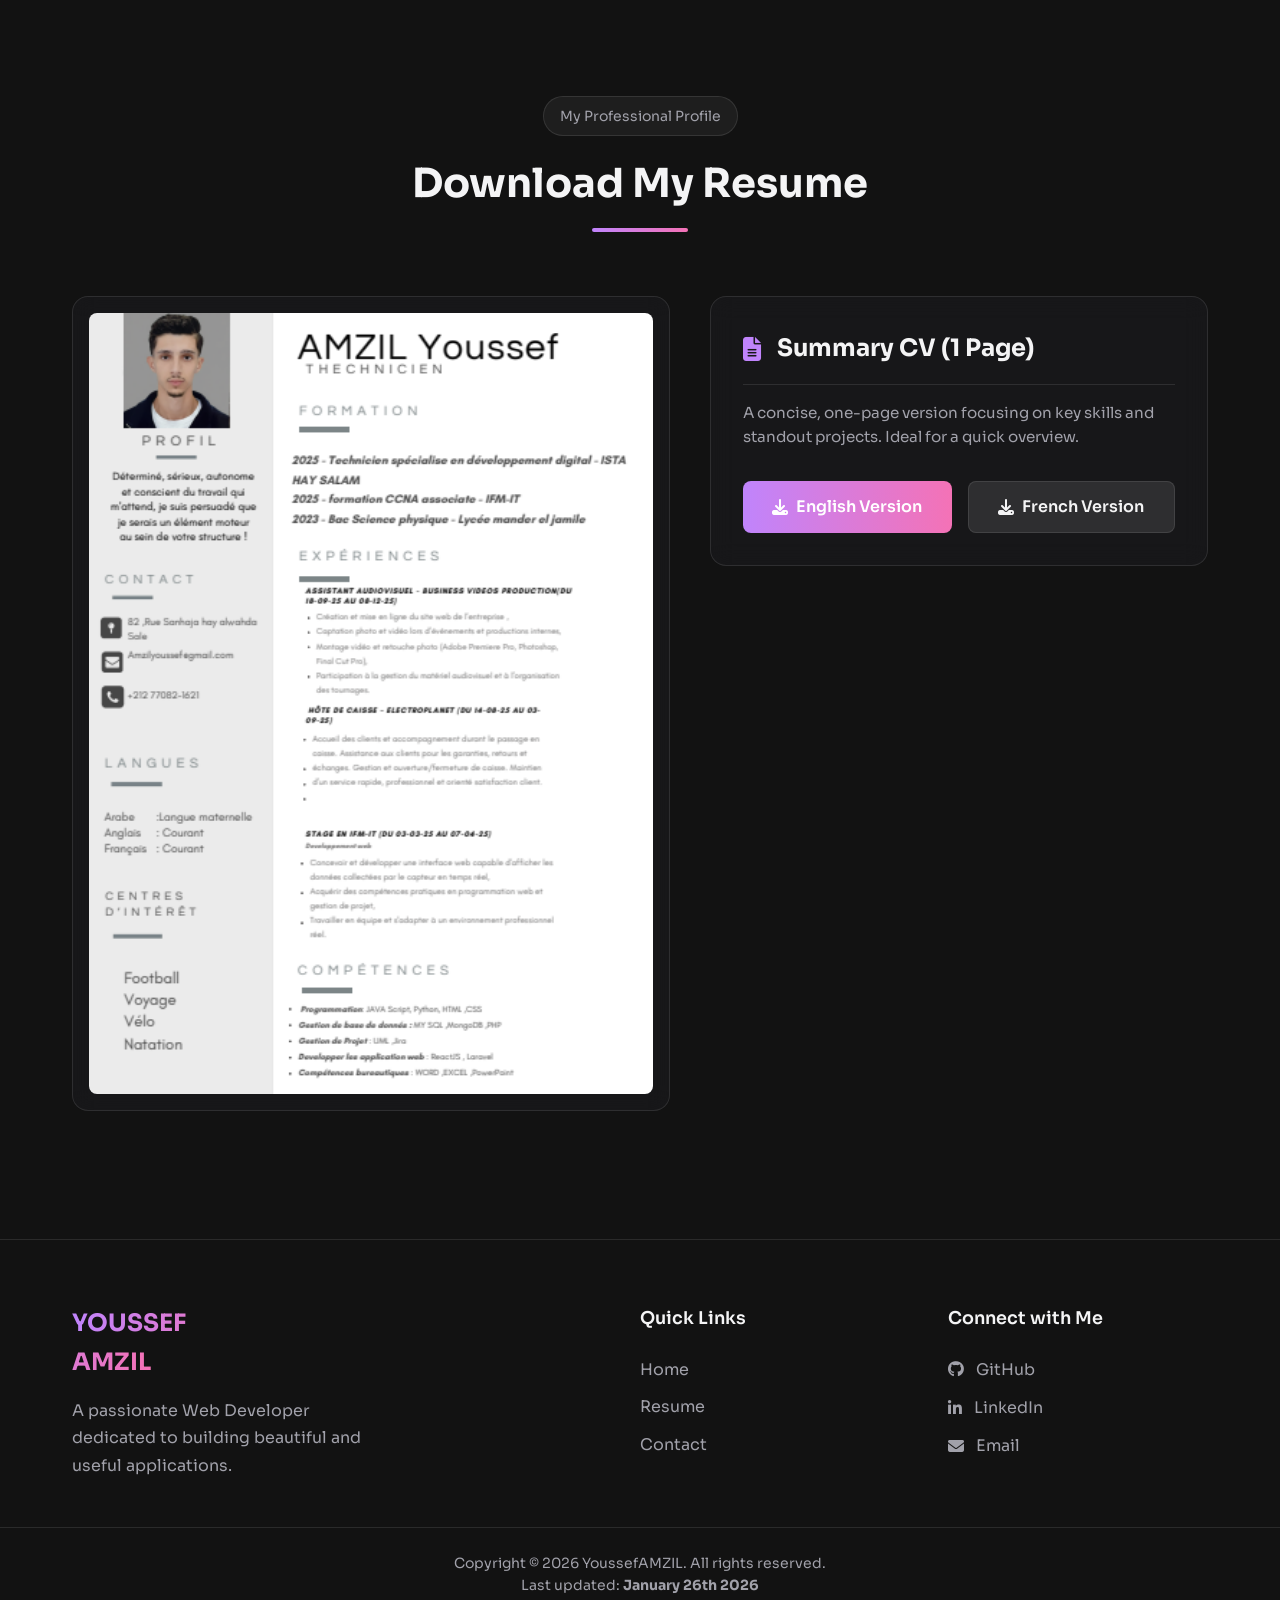
<file: download-resume.html>
<!DOCTYPE html>
<html lang="vi">

<head>
    <meta charset="UTF-8" />
    <meta name="viewport" content="width=device-width, initial-scale=1.0" />
    <title>Download Resume | Trần Hữu Đạt</title>
    <link rel="icon" type="image/png" href="assets/favicon.png" />

    <!-- Google Fonts -->
    <link rel="preconnect" href="https://fonts.googleapis.com">
    <link rel="preconnect" href="https://fonts.gstatic.com" crossorigin>
    <link href="https://fonts.googleapis.com/css2?family=Sora:wght@400;500;600;700;800&display=swap" rel="stylesheet">

    <!-- Link CSS -->
    <link rel="stylesheet" href="css/components/base.css" />
    <link rel="stylesheet" href="css/components/header.css" />
    <link rel="stylesheet" href="css/components/hero.css" />
    <link rel="stylesheet" href="css/components/music-player.css" />
    <link rel="stylesheet" href="css/components/sections.css" />
    <link rel="stylesheet" href="css/components/about.css" />
    <link rel="stylesheet" href="css/components/skills.css" />
    <link rel="stylesheet" href="css/components/projects.css" />
    <link rel="stylesheet" href="css/components/blog.css" />
    <link rel="stylesheet" href="css/components/experience.css" />
    <link rel="stylesheet" href="css/components/contact.css" />
    <link rel="stylesheet" href="css/components/animations.css" />
    <link rel="stylesheet" href="css/components/awards.css" />
    <link rel="stylesheet" href="css/components/footer.css" />
    <link rel="stylesheet" href="css/components/wakatime.css" />
    <link rel="stylesheet" href="css/components/featured-projects.css" />
    <link rel="stylesheet" href="css/components/interactive-skills.css" />
    <link rel="stylesheet" href="css/components/theme.css" />
    <link rel="stylesheet" href="css/resume-page.css" /> <!-- File CSS riêng cho trang này -->
    <link rel="stylesheet" href="https://cdnjs.cloudflare.com/ajax/libs/font-awesome/6.5.1/css/all.min.css">
</head>

<body>
   
    <div class="scroll-progress-bar"></div>

    
    <header class="main-header">
        <a class="logo" href="index.html"><span>AMZIL YOUSSEF</span></a>
        <div class="header-navigation">
            <nav class="main-nav">
                <a href="index.html#hero">Home</a>
                <a href="index.html#about">About</a>
                <a href="index.html#skills">Skills</a>
                <a href="project.html">Projects</a>
                <a href="index.html#experience">Experience</a>
                <a href="index.html#blog">Blog</a>
                <a href="index.html#contact">Contact</a>
                <span class="nav-indicator"></span>
            </nav>
            <a href="download-resume.html" class="resume-button is-active">Resume</a> 
            <button id="theme-toggle" class="theme-toggle-btn">
                <i class="fas fa-sun"></i>
                <i class="fas fa-moon"></i>
            </button>
        </div>
    </header>

    <main class="page-wrapper">
        <div class="container">
            <div class="section-header animate-on-scroll">
                <div class="section-badge">My Professional Profile</div>
                <h2 class="section-title">Download My Resume</h2>
                <div class="title-underline"></div>
            </div>

           
            <div class="resume-container">
               
                <div class="resume-preview glass-card animate-on-scroll">
                    <img src="assets/cv.PNG" alt="Preview of Youssef's Resume">
                </div>

                
                <div class="download-options animate-on-scroll">

                    
                    <div class="download-card glass-card">
                        <div class="download-header">
                            <i class="fas fa-file-alt"></i>
                            <h3>Summary CV (1 Page)</h3>
                        </div>
                        <p class="download-desc">A concise, one-page version focusing on key skills and standout
                            projects. Ideal for a quick overview.</p>
                        <div class="download-buttons">
                            <a href="assets/resume/Youssef AMZIL CV.pdf" class="btn btn-primary" download>
                                <i class="fas fa-download"></i> English Version
                            </a>
                            <a href="assets/resume/Youssef AMZIL CV.pdf" class="btn btn-secondary" download>
                                <i class="fas fa-download"></i> French Version
                            </a>
                        </div>
                    </div>

                    
                    <!-- <div class="download-card glass-card">
                        <div class="download-header">
                            <i class="fas fa-file-invoice"></i>
                            <h3>Full CV (Detailed)</h3>
                        </div>
                        <p class="download-desc">The comprehensive version, including all projects, experiences, and
                            achievements. Best for in-depth review.</p>
                        <div class="download-buttons">
                            <a href="assets/resume/TranHuuDat-Resume-Full.pdf" class="btn btn-secondary" download>
                                <i class="fas fa-download"></i> Download Full CV
                            </a>
                        </div>
                    </div> -->

<!-- 
                    <div class="download-card glass-card">
                        <div class="download-header">
                            <i class="fas fa-graduation-cap"></i>
                            <h3>Academic Transcripts</h3>
                        </div>
                        <p class="download-desc">Official academic records, including semester grades and cumulative GPA
                            reports.</p>
                        <div class="download-buttons">
                            <a href="assets/score/BangDiemHocKi-TranHuuDat.pdf" class="btn btn-primary" download>
                                <i class="fas fa-file-pdf"></i> Semester Grades
                            </a>
                            <a href="assets/score/BangDiemTichLuy-TranHuuDat.pdf" class="btn btn-secondary" download>
                                <i class="fas fa-file-pdf"></i> Cumulative GPA
                            </a>
                        </div>
                    </div> -->

                </div>
            </div>
        </div>
    </main>

    <!-- ====================================================== -->
    <!-- Music Player Widget -->
    <!-- ====================================================== -->
    <!-- <div class="music-player-widget">
        <img src="assets/song-cover.png" alt="Song Cover" class="song-cover" id="song-cover">
        <div class="song-info">
            <h4 id="song-title"></h4>
            <p id="song-artist"></p>
        </div>
        <div class="player-controls">
            
            <i class="fas fa-backward-step" id="prev-btn"></i>
            <i class="fas fa-pause" id="play-pause-btn"></i> >
            <i class="fas fa-forward-step" id="next-btn"></i>
        </div>
        <i class="fas fa-volume-high"></i> 
    </div> -->

    <!-- ====================================================== -->
    <!-- Footer  -->
    <!-- ====================================================== -->

    <footer class="main-footer">
        <div class="container footer-container">
           
            <div class="footer-column footer-about">
                <h3 class="footer-logo"><span>YOUSSEF AMZIL</span></h3>
                <p>A passionate Web Developer dedicated to building beautiful and useful applications.</p>
            </div>

       
            <div class="footer-column footer-links">
                <h4 class="footer-title">Quick Links</h4>
                <ul>
                    <li><a href="#hero">Home</a></li>
                    <li><a href="assets/resume/Youssef AMZIL CV.pdf" download>Resume</a></li>
                    <!-- <li><a href="#projects">Projects</a></li> -->
                    <li><a href="#contact">Contact</a></li>
                </ul>
            </div>

          
            <div class="footer-column footer-connect">
                <h4 class="footer-title">Connect with Me</h4>
                <ul>
                    <li><a href="https://github.com/Youssefamzil" target="_blank"><i class="fab fa-github"></i>
                            GitHub</a>
                    </li>
                    <li><a href="https://www.linkedin.com/in/youssef-amzil-37281131a" target="_blank"><i
                                class="fab fa-linkedin-in"></i>
                            LinkedIn</a></li>
                    <li><a href="mailto:amzilyucef@gmail.com"><i class="fas fa-envelope"></i> Email</a></li>
                </ul>
            </div>
        </div>

       
        <div class="footer-copyright">
            <div class="container">
                <p>Copyright © <span id="currentYear"></span> YoussefAMZIL. All rights reserved.</p>
                <p>Last updated: <b> January 26th 2026</b></p>
            </div>
        </div>
    </footer>

    <!-- Scripts -->
    <audio id="audio-source"></audio>
    <script src="js/playlist.js"></script>
    <script src="js/scripts.js"></script>
</body>

</html>
</file>
<file: css/components/base.css>
/* ====================================================== */
/* --- BIẾN MÀU VÀ THIẾT LẬP CHUNG --- */
/* ====================================================== */
:root {
    /* Bảng màu mới */
    --bg-dark: #121212;
    --bg-card: rgba(28, 28, 31, 0.6);
    --border-color: rgba(255, 255, 255, 0.1);
    --text-primary: #f4f4f5;
    --text-secondary: #a1a1aa;
    --gradient-purple: #c084fc;
    --gradient-pink: #f472b6;
    --gradient-green: #4ade80;
    --gradient-yellow: #facc15;
    --resume-button-bg: var(--gradient-green);
}

/* === BỔ SUNG: BIẾN MÀU CHO LIGHT MODE === */
body.light-mode {
    background-color: var(--bg-dark); /* Explicitly set background */
    --bg-dark: #f5f5f5;
    --bg-card: rgba(255, 255, 255, 0.8);
    --border-color: rgba(0, 0, 0, 0.1);
    --text-primary: #212121;
    --text-secondary: #5f5f5f;
    --resume-button-bg: #18181b;
    /* Nút resume nền đen chữ trắng */
}

* {
    margin: 0;
    padding: 0;
    box-sizing: border-box;
}

html {
    scroll-behavior: smooth;
}

body {
    background-color: var(--bg-dark);
    color: var(--text-primary);
    /* Font mới */
    font-family: 'Sora', sans-serif;
    line-height: 1.6;
    overflow-x: hidden;
}

a {
    color: var(--text-primary);
    text-decoration: none;
    transition: color 0.3s ease;
}

a:hover {
    color: var(--gradient-purple);
}

.container {
    max-width: 1200px;
    margin: 0 auto;
    padding: 0 2rem;
}

/* Helper class cho hiệu ứng kính mờ */
.glass-card {
    background: var(--bg-card);
    backdrop-filter: blur(12px);
    -webkit-backdrop-filter: blur(12px);
    border: 1px solid var(--border-color);
    border-radius: 1rem;
    padding: 1.5rem;
    transition: transform 0.3s ease, box-shadow 0.3s ease;
}

.glass-card:hover {
    transform: translateY(-5px);
    box-shadow: 0 8px 30px rgba(0, 0, 0, 0.2);
}
</file>
<file: css/components/header.css>
/* ====================================================== */
/* --- THANH TIẾN TRÌNH & HEADER --- */
/* ====================================================== */
.scroll-progress-bar {
    position: fixed;
    top: 0;
    left: 0;
    height: 4px;
    background: linear-gradient(to right, var(--gradient-purple), var(--gradient-pink));
    width: 0%;
    z-index: 1000;
    transition: width 0.1s linear;
}

.main-header {
    position: fixed;
    top: 1.5rem;
    left: 50%;
    z-index: 999;

    width: 80%;
    max-width: 1100px;

    background: rgba(24, 24, 27, 0.8);
    backdrop-filter: blur(10px);
    border: 1px solid var(--border-color);
    border-radius: 9999px;
    padding: 0.75rem 1.5rem;
    display: flex;
    align-items: center;

    /* === THAY ĐỔI DÒNG NÀY === */
    justify-content: center;
    /* Căn giữa tất cả các mục */

    gap: 2rem;
    /* Tăng khoảng cách giữa logo và khối nav */
    opacity: 0;
    transform: translate(-50%, -100px);
    transition: opacity 0.5s ease-out, transform 0.5s ease-out;
}

/* === THAY ĐỔI LOGO THEO THIẾT KẾ MỚI === */
.logo {
    font-weight: bold;
    font-size: 1.25rem;
    color: var(--text-primary);
    /* Chuyển màu gradient sang một phần của tên */
    background: linear-gradient(to right, #a855f7, #ec4899);
    /* Tím-Hồng */
    -webkit-background-clip: text;
    -webkit-text-fill-color: transparent;
}


/* === THÊM KHỐI NÀY === */
.header-navigation {
    display: flex;
    align-items: center;
    gap: 1rem;
    /* Khoảng cách giữa nav và nút resume */
}

/* Các style khác cho .main-nav, .resume-button... giữ nguyên */


.main-header.visible {
    opacity: 1;
    transform: translateX(-50%);
}

.logo {
    font-weight: bold;
    font-size: 1.25rem;
    text-decoration: none;
    color: var(--text-primary);
}

.logo span {
    background: linear-gradient(to right, var(--gradient-purple), var(--gradient-pink));
    -webkit-background-clip: text;
    -webkit-text-fill-color: transparent;
}

.main-nav {
    position: relative;
}

.main-nav a {
    position: relative;
    z-index: 1;
    /* Đảm bảo link luôn nằm trên indicator */
    padding: 0.5rem 0.75rem;
    color: var(--text-secondary);
    text-decoration: none;
    font-size: 0.875rem;
    transition: color 0.3s;
}

.main-nav a:hover {
    color: var(--text-primary);
}

.main-nav a.is-active {
    /* Thêm một class để highlight text khi active */
    color: var(--text-primary);
}

/* Style cho vạch active di chuyển */
.nav-indicator {
    position: absolute;
    bottom: 0;
    left: 0;
    /* JS sẽ cập nhật giá trị này */
    height: 100%;
    background-color: rgba(0, 247, 255, 0.1);
    border-radius: 9999px;
    z-index: 0;
    transition: all 0.5s cubic-bezier(0.23, 1, 0.32, 1);
    /* Hiệu ứng mượt mà */
    opacity: 0;
    /* Ban đầu ẩn đi */
}

.resume-button {
    background: var(--resume-button-bg);
    color: #121212;
    padding: 0.5rem 1rem;
    border-radius: 9999px;
    text-decoration: none;
    font-size: 0.875rem;
    font-weight: 600;
    transition: transform 0.2s;
}

.resume-button:hover {
    transform: scale(1.05);
}
</file>
<file: css/components/hero.css>
/* ====================================================== */
/* --- HERO SECTION (LAYOUT ĐÃ SỬA LỖI) --- */
/* ====================================================== */
.hero-section {
    min-height: 100vh;
    display: flex;
    align-items: center;
    justify-content: center;
    position: relative;
    padding-top: 8rem;
}

.hero-background {
    position: absolute;
    inset: 0;
    background-image: url('../../assets/pexels-negativespace-160107.jpg');
    /* ĐỔI TÊN ẢNH NỀN */
    background-size: cover;
    background-position: center;
    z-index: -2;
    opacity: 0.8;
}

.hero-background::after {
    content: '';
    position: absolute;
    inset: 0;
    background: radial-gradient(circle, rgba(18, 18, 18, 0.2) 0%, rgba(18, 18, 18, 0.8) 70%);
    z-index: -1;
}

/* SỬA LỖI: Chuyển sang CSS Grid để layout ổn định */
.hero-container {
    display: grid;
    grid-template-columns: 340px auto;
    /* Cột 1 cho card, cột 2 cho text */
    align-items: center;
    /* Căn giữa các item theo chiều dọc */
    gap: 3rem;
    /* Tăng khoảng cách giữa card và text */
    width: 100%;
    position: relative;
}

/* SỬA LỖI: Bỏ position absolute */
.profile-card-container {
    width: 340px;
    /* Đã bỏ position: absolute, left, top, transform */
}

.profile-card .profile-header {
    display: flex;
    align-items: center;
    gap: 1rem;
}

.avatar-wrapper {
    position: relative;
}

.avatar {
    width: 4.5rem;
    height: 4.5rem;
    border-radius: 50%;
    object-fit: cover;
    border: 2px solid var(--gradient-purple);
}

.status-indicator.online {
    position: absolute;
    bottom: 2px;
    right: 2px;
    width: 14px;
    height: 14px;
    background-color: #22c55e;
    border-radius: 50%;
    border: 3px solid var(--bg-card);
}

.job-title {
    color: var(--text-secondary);
    font-size: 0.9rem;
}

.profile-details {
    margin-top: 1rem;
    font-size: 0.875rem;
    color: var(--text-secondary);
}

.profile-details p {
    display: flex;
    align-items: center;
    gap: 0.75rem;
    margin-bottom: 0.5rem;
}

.card-divider {
    border: none;
    height: 1px;
    background-color: var(--border-color);
    margin: 1rem 0;
}

.discord-status {
    display: flex;
    align-items: center;
    gap: 0.75rem;
}

.discord-status .fa-discord {
    font-size: 1.25rem;
    color: #7289DA;
}

.discord-info h4 {
    font-weight: 500;
    font-size: 0.9rem;
}

.discord-info p {
    color: var(--text-secondary);
    font-size: 0.8rem;
    line-height: 1;
}

/* SỬA LỖI: Chuyển text-align sang left và bỏ margin auto */
.hero-text-content {
    text-align: left;
    max-width: 800px;
    margin: 0;
}

.welcome-badge {
    display: inline-block;
    background: rgba(255, 255, 255, 0.1);
    border: 1px solid var(--border-color);
    padding: 0.5rem 1rem;
    border-radius: 9999px;
    font-size: 0.875rem;
    margin-bottom: 1.5rem;
}

.hero-text-content h1 {
    font-size: clamp(3rem, 7vw, 5.5rem);
    font-weight: 800;
    line-height: 1.1;
    margin-bottom: 1.5rem;
}

.gradient-text {
    background: linear-gradient(to right, var(--gradient-purple), var(--gradient-pink));
    -webkit-background-clip: text;
    -webkit-text-fill-color: transparent;
}

.hero-text-content p {
    font-size: 1.125rem;
    color: var(--text-secondary);
    max-width: 600px;
    margin: 0;
}

/* Bỏ margin auto */

/* SỬA LỖI: Căn lề trái cho các nút */
.hero-buttons {
    margin-top: 2rem;
    display: flex;
    gap: 1rem;
    justify-content: flex-start;
}

.btn {
    padding: 0.75rem 1.5rem;
    border-radius: 0.5rem;
    text-decoration: none;
    font-weight: 600;
    transition: transform 0.2s, box-shadow 0.2s;
    display: inline-flex;
    align-items: center;
    gap: 0.5rem;
}

.btn:hover {
    transform: translateY(-3px);
    box-shadow: 0 4px 15px rgba(0, 0, 0, 0.2);
}

.btn-primary {
    background: linear-gradient(to right, var(--gradient-purple), var(--gradient-pink));
    color: white;
}

.btn-secondary {
    background: rgba(255, 255, 255, 0.1);
    border: 1px solid var(--border-color);
    color: var(--text-primary);
}

/* SỬA LỖI: Căn lề trái cho các icon social */
.social-links {
    margin-top: 2.5rem;
    display: flex;
    gap: 1rem;
    justify-content: flex-start;
}

.social-links a {
    color: var(--text-secondary);
    font-size: 1rem;
    width: 40px;
    height: 40px;
    display: grid;
    place-items: center;
    border-radius: 50%;
    border: 1px solid var(--border-color);
    transition: all 0.3s;
}

.social-links a:hover {
    color: var(--text-primary);
    background-color: rgba(255, 255, 255, 0.1);
    border-color: var(--gradient-purple);
}

.scroll-down-indicator {
    position: absolute;
    bottom: 2rem;
    left: 50%;
    transform: translateX(-50%);
    width: 24px;
    height: 40px;
    border: 2px solid rgba(255, 255, 255, 0.2);
    border-radius: 9999px;
}

.scroll-down-indicator::before {
    content: '';
    position: absolute;
    top: 6px;
    left: 50%;
    transform: translateX(-50%);
    width: 6px;
    height: 6px;
    border-radius: 50%;
    background-color: rgba(255, 255, 255, 0.6);
    animation: scroll-down-anim 2s infinite;
}

@keyframes scroll-down-anim {
    0% {
        transform: translate(-50%, 0);
        opacity: 0;
    }

    40% {
        opacity: 1;
    }

    80% {
        transform: translate(-50%, 16px);
        opacity: 0;
    }

    100% {
        opacity: 0;
    }
}
</file>
<file: css/components/music-player.css>
/* ====================================================== */
/* --- MUSIC PLAYER WIDGET --- */
/* ====================================================== */
.music-player-widget {
    position: fixed;
    bottom: 1.5rem;
    right: 1.5rem;
    display: flex;
    align-items: center;
    gap: 1rem;
    background: rgba(28, 28, 31, 0.7);
    backdrop-filter: blur(10px);
    padding: 0.75rem 1.25rem;
    border-radius: 0.75rem;
    border: 1px solid var(--border-color);
    z-index: 998;
    color: var(--text-secondary);
}

.song-cover {
    width: 40px;
    height: 40px;
    border-radius: 8px;
    object-fit: cover;
}

.song-info h4 {
    color: var(--text-primary);
    font-size: 0.875rem;
    font-weight: 500;
}

.song-info p {
    font-size: 0.75rem;
    line-height: 1;
}

.player-controls {
    display: flex;
    align-items: center;
    gap: 0.75rem;
    margin: 0 0.5rem;
}

.player-controls i {
    cursor: pointer;
    transition: color 0.2s;
}

.player-controls i:hover {
    color: var(--text-primary);
}
</file>
<file: css/components/sections.css>
/* ====================================================== */
/* --- CÁC SECTION NỘI DUNG CHUNG --- */
/* ====================================================== */
.content-section {
    padding: 6rem 0;
}

.section-header {
    text-align: center;
    margin-bottom: 4rem;
}

.section-badge {
    display: inline-block;
    background: rgba(255, 255, 255, 0.05);
    border: 1px solid var(--border-color);
    padding: 0.5rem 1rem;
    border-radius: 9999px;
    font-size: 0.875rem;
    margin-bottom: 1rem;
    color: var(--text-secondary);
}

.section-title {
    font-size: 2.5rem;
    font-weight: 700;
}

.title-underline {
    width: 6rem;
    height: 4px;
    background: linear-gradient(to right, var(--gradient-purple), var(--gradient-pink));
    border-radius: 9999px;
    margin: 0.75rem auto 0 auto;
}
</file>
<file: css/components/about.css>
/* ====================================================== */
/* --- ABOUT ME SECTION --- */
/* ====================================================== */
.about-grid {
    display: grid;
    grid-template-columns: 1fr 1.2fr;
    gap: 3rem;
    align-items: flex-start;
}

.about-image-wrapper {
    position: relative;
    border-radius: 1rem;
    overflow: hidden;
}

.about-image-wrapper img {
    width: 100%;
    display: block;
}

.status-tag {
    position: absolute;
    bottom: 1rem;
    left: 1rem;
    background: rgba(0, 0, 0, 0.5);
    backdrop-filter: blur(5px);
    padding: 0.5rem 1rem;
    border-radius: 9999px;
    font-size: 0.875rem;
    display: flex;
    align-items: center;
    gap: 0.5rem;
    border: 1px solid var(--border-color);
}

.green-dot {
    width: 8px;
    height: 8px;
    background-color: var(--gradient-green);
    border-radius: 50%;
}

.about-text-content p {
    color: var(--text-secondary);
    margin-bottom: 1rem;
}

.info-box-wrapper {
    margin-top: 2rem;
    padding: 1.5rem;
}

.info-box {
    display: grid;
    grid-template-columns: 1fr 1fr;
    gap: 1.5rem;
    margin-bottom: 1.5rem;
}

.info-label {
    color: var(--text-secondary);
    font-size: 0.875rem;
    margin-bottom: 0.25rem;
    display: block;
}

.info-box p {
    color: var(--text-primary);
    font-weight: 500;
    margin: 0;
}

.available-status {
    color: var(--gradient-green);
}

.btn-download-resume {
    display: block;
    width: 100%;
    text-align: center;
    padding: 0.75rem;
    border: 1px solid var(--border-color);
    border-radius: 0.5rem;
    text-decoration: none;
    color: var(--text-primary);
    background: rgba(255, 255, 255, 0.1);
    transition: background-color 0.3s;
}

.btn-download-resume:hover {
    background-color: rgba(255, 255, 255, 0.15);
}
</file>
<file: css/components/skills.css>
/* ====================================================== */
/* --- SKILLS SECTION --- */
/* ====================================================== */
/* Đảm bảo badge hiển thị lại bình thường */
#skills .section-badge {
    display: inline-block;
}

.skills-wrapper {
    max-width: 1200px;
    margin: 0 auto;
}

/* Chuyển grid thành 2 cột trên màn hình lớn để các thanh dài hơn và đẹp hơn */
.skills-grid {
    display: grid;
    grid-template-columns: repeat(2, 1fr);
    gap: 1.5rem;
}

/* Style cho trạng thái loading */
.skills-loading {
    grid-column: 1 / -1;
    text-align: center;
    font-size: 1rem;
    color: var(--text-secondary);
    padding: 3rem 0;
}

.skills-loading i {
    margin-right: 0.5rem;
}

.skill-card {
    padding: 1.25rem;
}

.skill-header {
    display: flex;
    justify-content: space-between;
    /* Đẩy tên và % ra hai phía */
    align-items: center;
    margin-bottom: 0.75rem;
}

/* KHỐI MỚI: Dùng để nhóm icon và tên kỹ năng */
.skill-info {
    display: flex;
    align-items: center;
    gap: 0.75rem;
    /* Khoảng cách giữa icon và tên */
}

/* KHỐI MỚI: Style cho icon trong header */
.skill-icon-header {
    width: 24px;
    height: 24px;
}

.skill-name {
    font-weight: 500;
}

.skill-percentage {
    font-size: 0.875rem;
    color: var(--text-secondary);
}

.skill-bar {
    width: 100%;
    height: 8px;
    background-color: rgba(255, 255, 255, 0.1);
    border-radius: 9999px;
    overflow: hidden;
}

/* Tìm và cập nhật lại khối này */
.skill-level {
    height: 100%;
    background: linear-gradient(to right, var(--gradient-purple), var(--gradient-pink), var(--gradient-purple));
    border-radius: 9999px;
    width: 0;
    transition: width 1.5s cubic-bezier(0.25, 1, 0.5, 1);

    /* THÊM 2 DÒNG DƯỚI ĐÂY */
    background-size: 200% 100%;
    /* Làm cho nền gradient rộng gấp đôi */
    animation: animateGradient 3s ease infinite;
    /* Áp dụng animation đã tạo */
}

/* Responsive: Chuyển về 1 cột trên màn hình nhỏ */
@media (max-width: 768px) {
    .skills-grid {
        grid-template-columns: 1fr;
    }
}

/* Thêm vào cuối file new-version.css */
@keyframes animateGradient {
    0% {
        background-position: 0% 50%;
    }

    50% {
        background-position: 100% 50%;
    }

    100% {
        background-position: 0% 50%;
    }
}
</file>
<file: css/components/projects.css>
/* ====================================================== */
/* --- PROJECTS & WORKS SECTION --- */
/* ====================================================== */
.projects-grid {
    display: grid;
    grid-template-columns: repeat(auto-fit, minmax(320px, 1fr));
    gap: 1.5rem;
}

.project-card {
    padding: 0;
    overflow: hidden;
    display: flex;
    flex-direction: column;
}

/* THAY THẾ TOÀN BỘ KHỐI NÀY */
.project-image-container {
    background-color: #000000;
    /* Nền đen cho "khung viền" */
    border-bottom: 1px solid var(--border-color);
    padding: 0.3rem;
    /* Tạo khoảng trống xung quanh ảnh */
    aspect-ratio: 16 / 9;
    /* Giữ tỉ lệ cho container */
    display: flex;
    align-items: center;
    justify-content: center;
}

/* VÀ KHỐI NÀY */
.project-image {
    width: 100%;
    height: 100%;
    object-fit: cover;
    /* Đảm bảo ảnh không bị méo */
    border-radius: 0.5rem;
    /* Bo góc cho ảnh bên trong */
    box-shadow: 0 5px 15px rgba(0, 0, 0, 0.3);
    /* Thêm bóng đổ cho đẹp */
    transition: transform 0.4s ease;
}

.project-card:hover .project-image {
    transform: scale(1.03);
    /* Hiệu ứng zoom nhỏ hơn một chút cho tinh tế */
}

.project-content {
    padding: 1.5rem;
    flex-grow: 1;
    display: flex;
    flex-direction: column;
}

.project-content h3 {
    font-size: 1.25rem;
    margin-bottom: 0.5rem;
}

.project-content p {
    color: var(--text-secondary);
    font-size: 0.9rem;
    flex-grow: 1;
    margin-bottom: 1rem;
}

.project-role {
    font-style: italic;
    font-size: 0.85rem;
}

.project-role strong {
    font-weight: 600;
    color: var(--text-primary);
}

.project-tags {
    display: flex;
    flex-wrap: wrap;
    gap: 0.5rem;
    margin-top: 1rem;
}

.project-tags span {
    background-color: rgba(255, 255, 255, 0.1);
    padding: 0.25rem 0.75rem;
    border-radius: 9999px;
    font-size: 0.75rem;
}

.project-links {
    margin-top: 1.5rem;
    display: flex;
    gap: 1rem;
    color: white;
}

.btn-project-link {
    text-decoration: none;
    color: var(--text-secondary);
    transition: color 0.2s;
}

.btn-project-link:hover {
    color: var(--text-primary);
}

.btn-project-demo {
    margin-left: auto;
    background: linear-gradient(to right, var(--gradient-purple), var(--gradient-pink));
    color: white;
    padding: 0.5rem 1rem;
    border-radius: 9999px;
    text-decoration: none;
    font-size: 0.875rem;
    font-weight: 500;
}
</file>
<file: css/components/blog.css>
/* ====================================================== */
/* --- BLOG SECTION (MỚI) --- */
/* ====================================================== */
.blog-grid {
    display: grid;
    grid-template-columns: repeat(3, 1fr);
    /* 3 cột trên màn hình lớn */
    gap: 2rem;
    margin-bottom: 3rem;
}

.blog-post-card {
    padding: 0;
    /* Bỏ padding mặc định của glass-card */
    display: flex;
    flex-direction: column;
    /* Sắp xếp ảnh và nội dung theo chiều dọc */
    text-decoration: none;
    color: inherit;
}

/* .blog-card-image-link removed */

.blog-card-image {
    aspect-ratio: 16 / 9;
    /* Giữ tỉ lệ ảnh 16:9 */
    overflow: hidden;
    border-top-left-radius: 1rem;
    border-top-right-radius: 1rem;
}

.blog-card-image img {
    width: 100%;
    height: 100%;
    object-fit: cover;
    /* Đảm bảo ảnh lấp đầy khung mà không bị méo */
    transition: transform 0.4s cubic-bezier(0.25, 0.8, 0.25, 1);
}

.blog-post-card:hover .blog-card-image img {
    transform: scale(1.05);
    /* Hiệu ứng zoom khi hover */
}

.blog-card-content {
    padding: 1.5rem;
    display: flex;
    flex-direction: column;
    flex-grow: 1;
    /* Giúp nội dung card co giãn, đẩy link "Read More" xuống dưới */
}

.blog-card-tags {
    display: flex;
    gap: 0.5rem;
    margin-bottom: 1rem;
}

.blog-card-tags span {
    background-color: rgba(192, 132, 252, 0.1);
    color: var(--gradient-purple);
    padding: 0.25rem 0.75rem;
    border-radius: 9999px;
    font-size: 0.75rem;
    font-weight: 500;
}

.blog-card-content h3 {
    font-size: 1.2rem;
    margin-bottom: 0.75rem;
}

.blog-card-content h3 {
    color: var(--text-primary);
    transition: color 0.3s ease;
}

.blog-post-card:hover .blog-card-content h3 {
    color: var(--gradient-pink);
}

.blog-card-content p {
    color: var(--text-secondary);
    font-size: 0.9rem;
    line-height: 1.7;
    margin-bottom: 1.5rem;
}

.blog-card-link {
    margin-top: auto;
    /* Đẩy link này xuống cuối card */
    color: var(--text-primary);
    font-weight: 500;
    align-self: flex-start;
    /* Căn lề trái */
}

.blog-card-link i {
    margin-left: 0.25rem;
    transition: transform 0.3s;
}

.blog-card-link:hover i,
.blog-post-card:hover .blog-card-link i {
    transform: translateX(4px);
}

.view-all-posts-container {
    text-align: center;
    margin-top: 2rem;
}

/* Responsive cho section blog */
@media (max-width: 992px) {
    .blog-grid {
        grid-template-columns: 1fr 1fr;
        /* 2 cột trên tablet */
    }
}

@media (max-width: 768px) {
    .blog-grid {
        grid-template-columns: 1fr;
        /* 1 cột trên mobile */
    }
}
</file>
<file: css/components/experience.css>
/* ====================================================== */
/* --- EXPERIENCE SECTION --- */
/* ====================================================== */
.timeline {
    position: relative;
    max-width: 800px;
    margin: 0 auto;
}

.timeline::after {
    content: '';
    position: absolute;
    width: 2px;
    background: var(--border-color);
    top: 0;
    bottom: 0;
    left: 11px;
}

.timeline-item {
    padding-left: 40px;
    position: relative;
    margin-bottom: 2rem;
}

.timeline-item:last-child {
    margin-bottom: 0;
}

.timeline-dot {
    position: absolute;
    left: 0;
    top: 5px;
    width: 24px;
    height: 24px;
    border-radius: 50%;
    background: var(--bg-dark);
    border: 3px solid var(--gradient-purple);
    z-index: 1;
}

.timeline-content {
    padding: 1.5rem;
}

.timeline-content h3 {
    font-size: 1.2rem;
}

.timeline-meta {
    color: var(--text-secondary);
    font-size: 0.875rem;
    margin-bottom: 0.5rem;
}
</file>
<file: css/components/contact.css>
/* ====================================================== */
/* --- CONTACT SECTION --- */
/* ====================================================== */
.contact-grid {
    display: grid;
    grid-template-columns: 1fr 1.5fr;
    gap: 2rem;
}

.contact-info-wrapper h3 {
    margin-bottom: 1.5rem;
}

.contact-item {
    display: flex;
    align-items: flex-start;
    gap: 1rem;
    margin-bottom: 1.5rem;
}

.contact-item i {
    font-size: 1.25rem;
    color: var(--gradient-purple);
    margin-top: 5px;
}

.contact-item span {
    display: block;
    color: var(--text-secondary);
    font-size: 0.875rem;
}

.contact-item a {
    color: var(--text-primary);
    text-decoration: none;
    transition: color 0.2s;
}

.contact-item a:hover {
    color: var(--gradient-pink);
}

.status-title {
    margin-top: 2rem;
}

.contact-status {
    display: flex;
    align-items: center;
    gap: 0.75rem;
    font-size: 0.9rem;
}

.contact-form h3 {
    margin-bottom: 1.5rem;
}

.form-group {
    margin-bottom: 1rem;
}

.contact-form input,
.contact-form textarea {
    width: 100%;
    padding: 0.75rem 1rem;
    background-color: rgba(255, 255, 255, 0.05);
    border: 1px solid var(--border-color);
    border-radius: 0.5rem;
    color: var(--text-primary);
    font-family: 'Sora', sans-serif;
    font-size: 0.9rem;
    transition: border-color 0.3s, box-shadow 0.3s;
}

.contact-form input:focus,
.contact-form textarea:focus {
    outline: none;
    border-color: var(--gradient-purple);
    box-shadow: 0 0 0 3px rgba(192, 132, 252, 0.2);
}

.contact-form button {
    width: 100%;
    justify-content: center;
}
</file>
<file: css/components/animations.css>
/* ====================================================== */
/* --- ANIMATION & RESPONSIVE (LAYOUT SỬA LỖI) --- */
/* ====================================================== */


/* THAY THẾ KHỐI NÀY */
.animate-on-scroll {
    opacity: 0;
    transform: translateY(30px);
    /* Giữ nguyên transition cho cả lúc hiện và lúc ẩn */
    transition: opacity 0.6s ease-out, transform 0.6s ease-out;
}

.animate-on-scroll.is-visible {
    opacity: 1;
    transform: translateY(0);
}

/* SỬA LỖI: Đặt @media cho header vào đúng khu vực responsive */
@media (max-width: 1600px) {
    .main-header {
        gap: 0.75rem;
        padding: 0.75rem 0.75rem;
    }

    .logo {
        font-size: 1.1rem;
    }

    .main-nav a {
        padding: 0.4rem 0.6rem;
        font-size: 0.8rem;
    }

    .resume-button {
        padding: 0.4rem 0.8rem;
        font-size: 0.8rem;
    }
}

@media (max-width: 992px) {

    /* SỬA LỖI: Chuyển Hero section sang layout 1 cột trên màn hình nhỏ */
    .hero-container {
        grid-template-columns: 1fr;
        /* Chuyển thành 1 cột */
        justify-items: center;
        /* Căn các item vào giữa */
    }

    .hero-text-content {
        text-align: center;
        /* Căn giữa lại text */
        order: -1;
        /* Đưa khối text lên trên khối profile */
        margin-bottom: 3rem;
        /* Tạo khoảng cách với khối profile bên dưới */
    }

    /* Căn giữa lại các nút và icon social trên màn hình nhỏ */
    .hero-buttons,
    .social-links {
        justify-content: center;
    }

    .about-grid,
    .contact-grid {
        grid-template-columns: 1fr;
    }

    .main-nav {
        display: none;
        /* Hoặc có thể làm menu hamburger */
    }
}

@media (max-width: 768px) {
    .main-header {
        flex-direction: column;
        gap: 0.5rem;
        padding: 0.75rem;
        border-radius: 1rem;
    }

    .music-player-widget {
        display: none;
        /* Ẩn trên mobile cho gọn */
    }
}
</file>
<file: css/components/awards.css>
/* --- CSS CHO AWARD SECTION --- */

.award-card {
    display: grid;
    grid-template-columns: 1fr 2fr;
    /* Chia làm 2 cột, cột mô tả rộng hơn */
    gap: 2rem;
    padding: 2.5rem;
    align-items: center;
}

.award-info {
    text-align: right;
    border-right: 2px solid var(--border-color);
    padding-right: 2rem;
}

.award-date {
    color: var(--gradient-purple);
    font-weight: 700;
    margin-bottom: 0.5rem;
}

.award-title {
    font-size: 1.75rem;
    font-weight: 600;
    color: var(--text-primary);
    margin-bottom: 0.25rem;
}

.award-competition {
    font-style: italic;
    color: var(--text-secondary);
    margin-bottom: 1rem;
}

.award-issuer {
    font-size: 0.9rem;
    color: var(--text-secondary);
}

.award-description ul {
    list-style-type: none;
    padding-left: 0;
}

.award-description li {
    position: relative;
    padding-left: 1.75rem;
    margin-bottom: 1rem;
    color: var(--text-secondary);
}

.award-description li::before {
    content: '🏆';
    /* Hoặc dùng '✨', '✓' */
    position: absolute;
    left: 0;
    top: 0;
    color: var(--gradient-yellow);
    font-size: 1rem;
}

/* Responsive cho màn hình nhỏ */
@media (max-width: 768px) {
    .award-card {
        grid-template-columns: 1fr;
        /* Chuyển thành 1 cột */
        gap: 1.5rem;
    }

    .award-info {
        text-align: center;
        border-right: none;
        border-bottom: 2px solid var(--border-color);
        padding-right: 0;
        padding-bottom: 1.5rem;
    }

    .award-description li {
        padding-left: 1.5rem;
    }
}

.award-photo-card {
    margin-top: 2rem;
    padding: 2rem;
    text-align: center;
}

.award-photo-card .photo-title {
    font-size: 1.25rem;
    color: var(--text-secondary);
    margin-bottom: 1.5rem;
    font-weight: 500;
}

.award-photo-card .photo-wrapper {
    max-width: 700px;
    margin: 0 auto;
    border-radius: 0.75rem;
    overflow: hidden;
    border: 1px solid var(--border-color);
    box-shadow: 0 5px 20px rgba(0, 0, 0, 0.2);
}

.award-photo-card img {
    width: 100%;
    height: auto;
    display: block;
}

.award-photo-card .photo-caption {
    margin-top: 1.5rem;
    font-style: italic;
    font-size: 0.9rem;
    color: var(--text-secondary);
}
</file>
<file: css/components/footer.css>
/* ====================================================== */
/* --- FOOTER (THAY THẾ TOÀN BỘ CSS FOOTER CŨ) --- */
/* ====================================================== */
.main-footer {
    background-color: var(--color-surface); /* << SỬA Ở ĐÂY */
    color: var(--text-secondary);
    padding-top: 4rem;
    border-top: 1px solid var(--border-color);
    margin-top: 4rem;
    transition: background-color 0.3s, border-color 0.3s; /* Thêm transition cho mượt */
}

.footer-container {
    display: grid;
    grid-template-columns: 2fr 1fr 1fr;
    /* Layout 3 cột */
    gap: 3rem;
    /* Khoảng cách giữa các cột */
    padding-bottom: 3rem;
}

.footer-column h4.footer-title {
    color: var(--text-primary);
    font-size: 1.1rem;
    font-weight: 600;
    margin-bottom: 1.5rem;
}

/* Cột 1: Giới thiệu */
.footer-logo {
    font-weight: bold;
    font-size: 1.5rem;
    color: var(--text-primary);
    margin-bottom: 1rem;
    padding-right: 400px;
}

.footer-logo span {
    background: linear-gradient(to right, var(--gradient-purple), var(--gradient-pink));
    -webkit-background-clip: text;
    -webkit-text-fill-color: transparent;
}

.footer-about p {
    max-width: 300px;
    line-height: 1.7;
}

/* Cột 2 & 3: Links */
.footer-column ul {
    list-style: none;
    padding: 0;
    margin: 0;
}

.footer-column ul li {
    margin-bottom: 0.75rem;
}

.footer-column ul a {
    color: var(--text-secondary);
    text-decoration: none;
    transition: color 0.3s, padding-left 0.3s;
    display: inline-flex;
    align-items: center;
    gap: 0.75rem;
}

.footer-column ul a:hover {
    color: var(--text-primary);
    padding-left: 5px;
    /* Hiệu ứng đẩy sang phải khi hover */
}

/* Dòng Copyright */
.footer-copyright {
    padding: 1.5rem 0;
    text-align: center;
    font-size: 0.875rem;
    border-top: 1px solid var(--border-color);
}

/* --- Responsive cho Footer --- */
@media (max-width: 768px) {
    .footer-container {
        grid-template-columns: 1fr;
        /* Chuyển thành 1 cột trên mobile */
        text-align: center;
        /* Căn giữa nội dung */
    }

    .footer-about p {
        margin: 0 auto;
        /* Căn giữa đoạn text */
    }

    .footer-column ul a {
        justify-content: center;
        /* Căn giữa các item link */
    }

    .footer-logo {
        padding-right: 40px;
    }

    .skills-wrapper {
        max-width: 400px;
        /* Chiều rộng tối đa của lưới kỹ năng */
        margin: 0 auto;
        /* Tự động căn giữa, tạo ra khoảng trống hai bên */
    }

    /* SỬA LẠI KHỐI NÀY */
    .skills-grid {
        display: grid;
        /* Luôn hiển thị 3 cột */
        grid-template-columns: repeat(2, 1fr);
        gap: 1.5rem;
    }
}
</file>
<file: css/components/wakatime.css>
/* ====================================================== */
/* --- CODING ACTIVITY SECTION (WAKATIME) --- */
/* ====================================================== */
.wakatime-grid {
    display: grid;
    grid-template-columns: repeat(2, 1fr);
    gap: 2rem;
}

.wakatime-card {
    padding: 2rem;
    text-align: center;
}

.wakatime-card h3 {
    margin-bottom: 1.5rem;
    color: var(--text-secondary);
    font-weight: 500;
}

.wakatime-card figure,
.wakatime-card embed {
    width: 100%;
    height: 300px;
    /* Bạn có thể điều chỉnh chiều cao này */
}

/* Responsive cho màn hình nhỏ */
@media (max-width: 768px) {
    .wakatime-grid {
        grid-template-columns: 1fr;
    }
}
</file>
<file: css/components/featured-projects.css>
/* ====================================================== */
/* --- NEW FEATURED PROJECT SHOWCASE STYLES --- */
/* ====================================================== */

/* ====================================================== */
/* --- FEATURED PROJECTS - ALTERNATING LAYOUT STYLES --- */
/* ====================================================== */
#projects .container {
    max-width: 1400px;
}

.project-showcase-grid {
    display: grid;
    grid-template-columns: 2fr 1fr;
    /* Cột showcase trái, cột details phải */
    gap: 2rem;
    align-items: center;
    margin-bottom: 6rem;
    /* Tăng khoảng cách giữa các dự án */
}

.project-showcase-grid:last-child {
    margin-bottom: 0;
    /* Bỏ margin cho dự án cuối cùng */
}

/* --- The Main Card (Showcase) --- */
.showcase-card {
    background-color: #ffffff;
    color: #121212;
    border-radius: 1.5rem;
    padding: 2.5rem;
    border-top: 8px solid var(--gradient-purple);
    box-shadow: 0 10px 40px rgba(0, 0, 0, 0.2);
}

.showcase-header {
    font-weight: 600;
    margin-bottom: 2rem;
    color: #888;
}

.showcase-content {
    display: grid;
    grid-template-columns: 1fr 1fr;
    gap: 2rem;
    align-items: center;
}

.text-features h1 {
    font-size: 2.2rem;
    font-weight: 800;
    line-height: 1.1;
    margin-bottom: 1.5rem;
}

.text-features .feature-title {
    font-weight: 700;
    margin-bottom: 1rem;
    text-transform: uppercase;
}

.text-features ul {
    list-style: none;
    padding-left: 0;
}

.text-features li {
    margin-bottom: 1rem;
    color: #555;
    position: relative;
    padding-left: 1.5rem;
}

.text-features li::before {
    content: '✓';
    position: absolute;
    left: 0;
    color: var(--gradient-purple);
    font-weight: bold;
}

.image-gallery .showcase-img {
    width: 100%;
    border-radius: 0.75rem;
    box-shadow: 0 4px 15px rgba(0, 0, 0, 0.15);
}

/* --- The Details Column --- */
.details-column {
    display: flex;
    flex-direction: column;
    gap: 1.5rem;
}

.details-column h2 {
    font-size: 3rem;
    font-weight: 800;
    color: var(--text-primary);
    text-align: right;
}

.details-column .project-category {
    color: var(--gradient-green);
    font-weight: 600;
    text-align: right;
    margin-top: -1.5rem;
}

.project-tags {
    display: flex;
    justify-content: flex-end;
    gap: 0.75rem;
    flex-wrap: wrap;
}

.project-tags span {
    background-color: rgba(255, 255, 255, 0.1);
    color: var(--text-primary);
    border: 1px solid var(--border-color);
    padding: 0.4rem 1rem;
    border-radius: 9999px;
    font-size: 0.875rem;
}

.description-box {
    padding: 1.5rem;
    color: var(--text-secondary);
    text-align: right;
}

.project-links {
    display: flex;
    justify-content: flex-end;
    gap: 1rem;
    font-size: 1.25rem;
}

/* --- STYLES FOR THE REVERSED LAYOUT --- */
.layout-reversed {
    grid-template-columns: 1fr 2fr;
    /* Đảo ngược tỉ lệ cột */
}

.layout-reversed .showcase-card {
    grid-column: 2 / 3;
    /* Chuyển card sang cột 2 */
    grid-row: 1 / 2;
}

.layout-reversed .details-column {
    grid-column: 1 / 2;
    /* Chuyển details sang cột 1 */
    grid-row: 1 / 2;
}

.layout-reversed .details-column h2,
.layout-reversed .details-column .project-category,
.layout-reversed .description-box {
    text-align: left;
    /* Đổi hướng text */
}

.layout-reversed .project-tags,
.layout-reversed .project-links {
    justify-content: flex-start;
    /* Đổi hướng các nút */
}


/* --- Responsive Adjustments --- */
@media (max-width: 992px) {

    .project-showcase-grid,
    .layout-reversed {
        grid-template-columns: 1fr;
        /* Chuyển tất cả về 1 cột */
    }

    .layout-reversed .showcase-card,
    .layout-reversed .details-column {
        /* Reset lại vị trí cột trên mobile */
        grid-column: auto;
        grid-row: auto;
    }

    .details-column {
        margin-top: 2rem;
        align-items: center;
        text-align: center;
    }

    .details-column h2,
    .details-column .project-category,
    .description-box,
    .layout-reversed .details-column h2,
    .layout-reversed .details-column .project-category,
    .layout-reversed .description-box {
        text-align: center;
        /* Căn giữa tất cả text */
    }

    .project-tags,
    .project-links,
    .layout-reversed .project-tags,
    .layout-reversed .project-links {
        justify-content: center;
        /* Căn giữa tất cả nút */
    }
}
</file>
<file: css/components/interactive-skills.css>
/* ====================================================== */
/* 9. SKILLS SECTION (Interactive Grid Version - UPDATED) */
/* ====================================================== */

/* --- Tiêu đề phụ trong section Skills (General Expertise, Soft Skills...) --- */
.skills-subtitle {
    text-align: center;
    font-weight: 600;
    color: #c084fc;
    /* Màu tím nhạt, nổi bật trên nền tối */
    margin: 2.5rem 0 1.25rem 0;
    letter-spacing: 0.5px;
}

/* --- Icon ở đầu mỗi mục (Professional Skills, Tech Stack) --- */
.feature-icon {
    display: inline-flex;
    align-items: center;
    justify-content: center;
    width: 3.5rem;
    height: 3.5rem;
    border-radius: 0.75rem;
    background: linear-gradient(135deg, #8A2BE2, #4A00E0);
    /* Gradient tím */
    color: white;
    font-size: 1.5rem;
    margin-right: 1rem;
    flex-shrink: 0;
}

/* --- Vùng chứa lưới các kỹ năng --- */
.interactive-grid-container {
    display: flex;
    justify-content: center;
}

/* --- CẬP NHẬT QUAN TRỌNG: Chuyển sang layout LƯỚI (GRID) --- */
.interactive-grid {
    display: grid;
    /* Mặc định trên màn hình lớn: 3 cột bằng nhau */
    grid-template-columns: repeat(3, 1fr);
    gap: 0.75rem;
    /* Khoảng cách giữa các ô kỹ năng */
    width: 100%;
    /* Đảm bảo lưới chiếm toàn bộ chiều rộng của container */
    max-width: 900px;
    /* Giới hạn chiều rộng tối đa để trông đẹp hơn */
}


/* --- Từng ô kỹ năng (Pill/Tag) - Giữ nguyên style --- */
.grid-item {
    position: relative;
    background-color: rgba(255, 255, 255, 0.05);
    border: 1px solid rgba(255, 255, 255, 0.1);
    border-radius: 50px;
    padding: 0.6rem 1.4rem;
    font-size: 0.9rem;
    font-weight: 500;
    color: rgba(255, 255, 255, 0.85);
    cursor: pointer;
    transition: all 0.3s cubic-bezier(0.25, 0.8, 0.25, 1);
    text-align: center;
    /* Căn giữa chữ trong từng ô */
}

/* --- Hiệu ứng khi di chuột vào ô kỹ năng (Giữ nguyên) --- */
.grid-item:hover {
    transform: translateY(-3px);
    border-color: #00bfff;
    background-color: rgba(0, 191, 255, 0.1);
    box-shadow: 0 0 20px rgba(0, 191, 255, 0.4);
    color: #fff;
}

/* --- Tooltip và Mũi tên (Giữ nguyên) --- */
.grid-item:hover::after {
    content: attr(data-text);
    position: absolute;
    bottom: 140%;
    left: 50%;
    transform: translateX(-50%);
    background-color: #007bff;
    color: white;
    padding: 0.4rem 0.8rem;
    border-radius: 5px;
    font-size: 0.85rem;
    white-space: nowrap;
    z-index: 10;
    opacity: 1;
    visibility: visible;
    transition: opacity 0.3s ease;
}

.grid-item:hover::before {
    content: '';
    position: absolute;
    bottom: 100%;
    left: 50%;
    transform: translateX(-50%);
    border-width: 6px;
    border-style: solid;
    border-color: #007bff transparent transparent transparent;
    z-index: 10;
    opacity: 1;
    visibility: visible;
    transition: opacity 0.3s ease;
}

.grid-item::before,
.grid-item::after {
    opacity: 0;
    visibility: hidden;
    pointer-events: none;
}
</file>
<file: css/components/theme.css>
/* ====================================================== */
/* --- BỔ SUNG: LIGHT/DARK MODE & NÚT CHUYỂN THEME --- */
/* ====================================================== */




/* --- Style cho Nút Chuyển Theme --- */
.theme-toggle-btn {
    background: none;
    border: 1px solid var(--border-color);
    color: var(--text-secondary);
    width: 40px;
    height: 40px;
    border-radius: 50%;
    cursor: pointer;
    font-size: 1rem;
    position: relative;
    overflow: hidden;
    flex-shrink: 0;
    /* Đảm bảo nút không bị co lại */
    transition: background-color 0.3s, border-color 0.3s;
}

.theme-toggle-btn:hover {
    background-color: rgba(255, 255, 255, 0.1);
}

body.light-mode .theme-toggle-btn:hover {
    background-color: rgba(0, 0, 0, 0.1);
}

.theme-toggle-btn .fa-sun,
.theme-toggle-btn .fa-moon {
    position: absolute;
    top: 50%;
    left: 50%;
    transition: transform 0.3s ease-in-out, opacity 0.3s ease-in-out;
}

/* Trạng thái Dark (mặc định): Hiện mặt trăng, ẩn mặt trời */
.theme-toggle-btn .fa-moon {
    transform: translate(-50%, -50%);
    opacity: 1;
}

.theme-toggle-btn .fa-sun {
    transform: translate(-50%, -150%);
    opacity: 0;
}

/* Trạng thái Light: Ẩn mặt trăng, hiện mặt trời */
body.light-mode .theme-toggle-btn .fa-moon {
    transform: translate(-50%, 150%);
    opacity: 0;
}

body.light-mode .theme-toggle-btn .fa-sun {
    transform: translate(-50%, -50%);
    opacity: 1;
}


/* --- Các điều chỉnh cho Light Mode --- */
body.light-mode .main-header {
    background: rgba(255, 255, 255, 0.8);
}

body.light-mode .resume-button {
    color: #f4f4f5;
    /* Chữ trắng */
}

body.light-mode .main-nav a.is-active {
    color: var(--text-primary);
}

body.light-mode .nav-indicator {
    background-color: rgba(0, 0, 0, 0.1);
}

body.light-mode .welcome-badge {
    background: rgba(0, 0, 0, 0.05);
    border: 1px solid var(--border-color);
}

body.light-mode .btn-secondary {
    background: rgba(0, 0, 0, 0.05);
}

body.light-mode .social-links a {
    color: var(--text-secondary);
    border: 1px solid var(--border-color);
}

body.light-mode .social-links a:hover {
    color: var(--text-primary);
    background-color: rgba(0, 0, 0, 0.05);
}

body.light-mode .contact-form input,
body.light-mode .contact-form textarea {
    background-color: rgba(0, 0, 0, 0.05);
}

/* Đổi màu cho các tiêu đề phụ như "General Expertise", "Soft Skills"... */
body.light-mode .skills-subtitle {
    color: #6200ee;
    /* Một màu tím đậm, dễ đọc trên nền trắng */
}

/* Đổi màu cho từng ô kỹ năng (pill/tag) */
body.light-mode .grid-item {
    background-color: rgba(0, 0, 0, 0.05);
    /* Nền xám nhạt */
    border-color: rgba(0, 0, 0, 0.1);
    color: var(--text-secondary);
    /* Chữ màu xám đậm, kế thừa từ biến màu */
}

/* Đổi màu cho hiệu ứng hover của ô kỹ năng */
body.light-mode .grid-item:hover {
    color: var(--text-primary);
    /* Chữ màu đen */
    border-color: #007bff;
    /* Viền xanh dương đậm hơn */
    background-color: rgba(0, 123, 255, 0.1);
    /* Nền xanh dương nhạt */
    box-shadow: 0 0 20px rgba(0, 123, 255, 0.3);
}
</file>
<file: css/resume-page.css>
/* File: css/resume-page.css */

/* --- Wrapper chung cho trang con --- */
.page-wrapper {
    padding-top: 6rem;
    padding-bottom: 4rem;
}

/* --- Layout chính 2 cột --- */
.resume-container {
    display: grid;
    grid-template-columns: 1.2fr 1fr; /* Cột trái rộng hơn một chút */
    gap: 2.5rem;
    align-items: flex-start;
    margin-top: 4rem;
}

/* --- Cột Trái: Preview ảnh CV --- */
.resume-preview {
    padding: 1rem; /* Padding nhỏ để tạo viền */
    position: sticky; /* Giúp preview cố định khi cuộn */
    top: 10rem; /* Vị trí bắt đầu cố định, dưới header */
}
.resume-preview img {
    width: 100%;
    height: auto;
    display: block;
    border-radius: 0.5rem; /* Bo góc ảnh */
}

/* --- Cột Phải: Các lựa chọn tải về --- */
.download-options {
    display: flex;
    flex-direction: column;
    gap: 2rem;
}

.download-card {
    padding: 2rem;
}

.download-header {
    display: flex;
    align-items: center;
    gap: 1rem;
    margin-bottom: 1rem;
    border-bottom: 1px solid var(--border-color);
    padding-bottom: 1rem;
}
.download-header i {
    font-size: 1.5rem;
    color: var(--gradient-purple);
}
.download-header h3 {
    margin: 0;
    font-size: 1.5rem;
}

.download-desc {
    color: var(--text-secondary);
    margin-bottom: 2rem;
    font-size: 0.95rem;
}

.download-buttons {
    display: flex;
    gap: 1rem;
}
.download-buttons .btn {
    flex-grow: 1; /* Cho các nút có chiều rộng bằng nhau */
    justify-content: center; /* Căn giữa nội dung nút */
}


/* --- Responsive cho màn hình nhỏ --- */
@media (max-width: 992px) {
    .resume-container {
        grid-template-columns: 1fr; /* Chuyển thành 1 cột */
    }
    .resume-preview {
        position: static; /* Bỏ cố định trên mobile */
        margin-bottom: 2rem;
    }
}

@media (max-width: 768px) {
    .download-buttons {
        flex-direction: column; /* Xếp các nút dọc trên mobile */
    }
}
</file>
